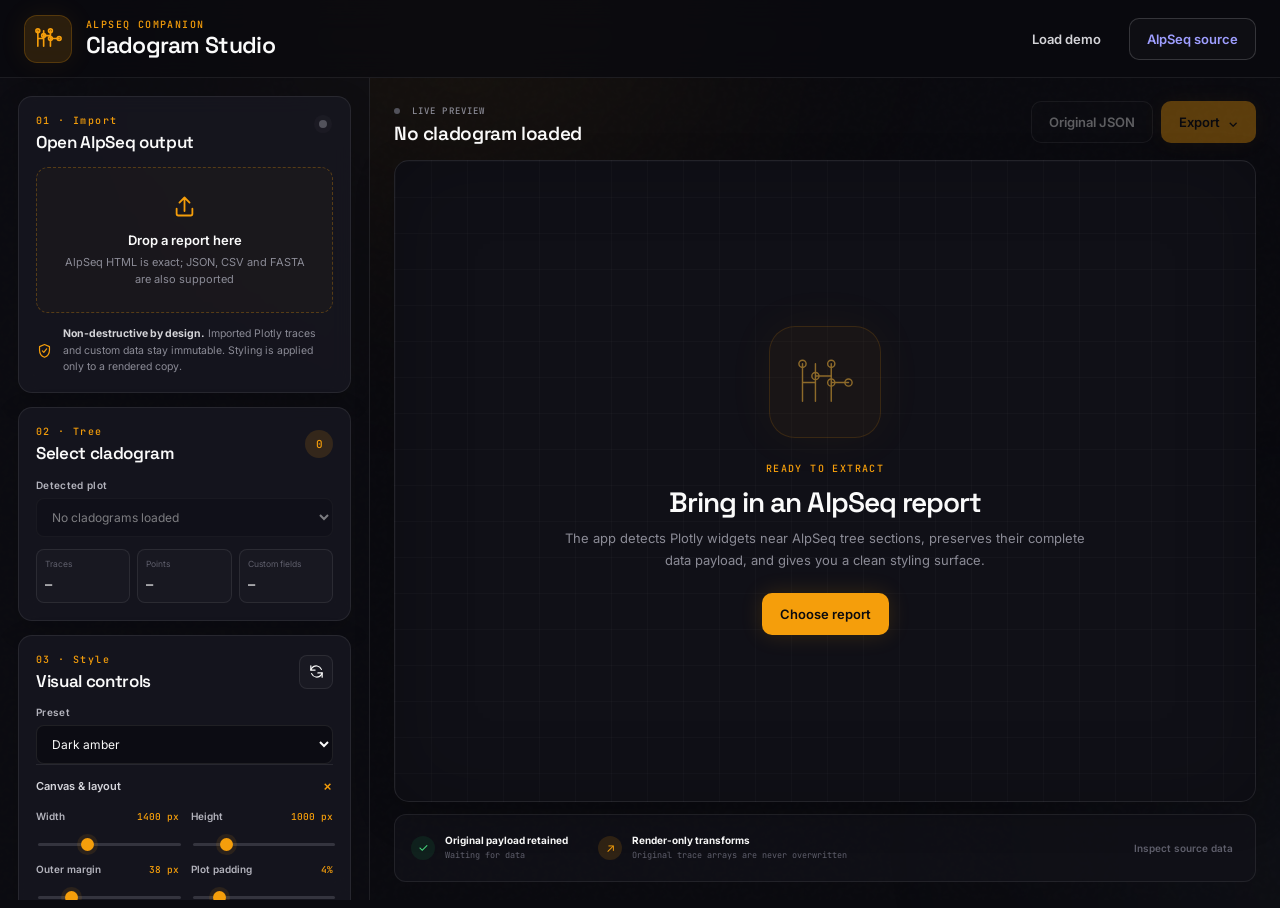
<file: index.html>
<!doctype html>
<html lang="en">
<head>
  <meta charset="utf-8" />
  <meta name="viewport" content="width=device-width, initial-scale=1" />
  <meta name="description" content="Extract, restyle, resize and export cladograms from AlpSeq HTML reports without altering the underlying Plotly data." />
  <meta name="theme-color" content="#0a0a0f" />
  <title>AlpSeq Cladogram Studio</title>
  <link rel="preconnect" href="https://fonts.googleapis.com" />
  <link rel="preconnect" href="https://fonts.gstatic.com" crossorigin />
  <link href="https://fonts.googleapis.com/css2?family=Inter:wght@400;500;600;700&family=JetBrains+Mono:wght@400;500&family=Space+Grotesk:wght@500;600;700&display=swap" rel="stylesheet" />
  <link rel="stylesheet" href="styles.css?v=20260714-1" />
  <script src="https://cdn.plot.ly/plotly-3.3.1.min.js" defer></script>
  <script src="app-core.js?v=20260714-5" defer></script>
  <script src="app-tree.js?v=20260714-5" defer></script>
  <script src="app-render.js?v=20260714-5" defer></script>
  <script src="app-utils.js?v=20260714-5" defer></script>
</head>
<body>
  <div class="ambient ambient-one" aria-hidden="true"></div>
  <div class="ambient ambient-two" aria-hidden="true"></div>
  <div class="noise" aria-hidden="true"></div>

  <header class="topbar">
    <div class="brand">
      <div class="brand-mark" aria-hidden="true">
        <svg viewBox="0 0 32 32" role="img">
          <path d="M5 24V8m0 8h6m0-8v16m0-11h7m0-5v16m0-8h9" />
          <circle cx="5" cy="8" r="2" /><circle cx="11" cy="13" r="2" />
          <circle cx="18" cy="8" r="2" /><circle cx="18" cy="16" r="2" />
          <circle cx="27" cy="16" r="2" />
        </svg>
      </div>
      <div>
        <p class="eyebrow">ALPSEQ COMPANION</p>
        <h1>Cladogram Studio</h1>
      </div>
    </div>
    <div class="top-actions">
      <button class="button button-ghost" id="loadDemoButton" type="button">Load demo</button>
      <a class="button button-outline" href="https://github.com/kzeglinski/alpseq" target="_blank" rel="noreferrer">AlpSeq source</a>
    </div>
  </header>

  <main class="app-shell">
    <aside class="sidebar" aria-label="Cladogram controls">
      <section class="panel upload-panel">
        <div class="panel-heading">
          <div>
            <p class="section-kicker">01 · Import</p>
            <h2>Open AlpSeq output</h2>
          </div>
          <span class="status-dot" id="importStatusDot" aria-hidden="true"></span>
        </div>

        <label class="drop-zone" id="dropZone" for="fileInput">
          <input id="fileInput" type="file" accept=".html,.htm,.json,.csv,.tsv,.txt,.fa,.fasta,.fas" />
          <svg viewBox="0 0 24 24" aria-hidden="true"><path d="M12 16V4m0 0L7.5 8.5M12 4l4.5 4.5M5 14v4.5A1.5 1.5 0 0 0 6.5 20h11a1.5 1.5 0 0 0 1.5-1.5V14" /></svg>
          <span class="drop-title">Drop a report here</span>
          <span class="drop-subtitle">AlpSeq HTML is exact; JSON, CSV and FASTA are also supported</span>
        </label>

        <div class="preservation-note">
          <svg viewBox="0 0 24 24" aria-hidden="true"><path d="M12 3 5 6v5c0 4.4 2.7 8.4 7 10 4.3-1.6 7-5.6 7-10V6l-7-3Z" /><path d="m9 12 2 2 4-5" /></svg>
          <div><strong>Non-destructive by design.</strong> Imported Plotly traces and custom data stay immutable. Styling is applied only to a rendered copy.</div>
        </div>
      </section>

      <section class="panel" id="treeSelectionPanel">
        <div class="panel-heading compact">
          <div>
            <p class="section-kicker">02 · Tree</p>
            <h2>Select cladogram</h2>
          </div>
          <span class="count-badge" id="treeCountBadge">0</span>
        </div>
        <label class="field-label" for="treeSelect">Detected plot</label>
        <select id="treeSelect" disabled>
          <option>No cladograms loaded</option>
        </select>
        <div class="data-summary" id="dataSummary">
          <div><span>Traces</span><strong>—</strong></div>
          <div><span>Points</span><strong>—</strong></div>
          <div><span>Custom fields</span><strong>—</strong></div>
        </div>
      </section>

      <section class="panel controls-panel" id="controlsPanel">
        <div class="panel-heading compact">
          <div>
            <p class="section-kicker">03 · Style</p>
            <h2>Visual controls</h2>
          </div>
          <button class="icon-button" id="resetButton" type="button" title="Reset style" aria-label="Reset style">
            <svg viewBox="0 0 24 24" aria-hidden="true"><path d="M4 4v6h6M20 20v-6h-6" /><path d="M5.1 15a8 8 0 0 0 13.2 2.3L20 14M4 10l1.7-3.3A8 8 0 0 1 18.9 9" /></svg>
          </button>
        </div>

        <div class="control-group">
          <label class="field-label" for="presetSelect">Preset</label>
          <select id="presetSelect">
            <option value="original">AlpSeq original</option>
            <option value="dark" selected>Dark amber</option>
            <option value="publication">Publication light</option>
            <option value="mono">Monochrome</option>
          </select>
        </div>

        <details open>
          <summary>Canvas &amp; layout</summary>
          <div class="details-body two-column-controls">
            <label class="control"><span>Width <output id="widthOutput">1400 px</output></span><input id="widthInput" type="range" min="500" max="3200" step="10" value="1400" /></label>
            <label class="control"><span>Height <output id="heightOutput">1000 px</output></span><input id="heightInput" type="range" min="400" max="3200" step="10" value="1000" /></label>
            <label class="control"><span>Outer margin <output id="marginOutput">38 px</output></span><input id="marginInput" type="range" min="0" max="180" step="1" value="38" /></label>
            <label class="control"><span>Plot padding <output id="paddingOutput">4%</output></span><input id="paddingInput" type="range" min="0" max="25" step="1" value="4" /></label>
            <label class="field full"><span>Orientation</span><select id="orientationSelect"><option value="ltr">Left → right</option><option value="rtl">Right → left</option><option value="ttb">Top → bottom</option><option value="btt">Bottom → top</option></select></label>
          </div>
        </details>

        <details open>
          <summary>Branches &amp; leaves</summary>
          <div class="details-body two-column-controls">
            <label class="control"><span>Branch width <output id="lineWidthOutput">1.8</output></span><input id="lineWidthInput" type="range" min="0.5" max="8" step="0.1" value="1.8" /></label>
            <label class="control"><span>Leaf size <output id="markerSizeOutput">7</output></span><input id="markerSizeInput" type="range" min="1" max="28" step="1" value="7" /></label>
            <label class="control"><span>Opacity <output id="opacityOutput">100%</output></span><input id="opacityInput" type="range" min="10" max="100" step="1" value="100" /></label>
            <label class="field"><span>Line shape</span><select id="lineShapeSelect"><option value="linear">Linear</option><option value="hv">Step (H→V)</option><option value="vh">Step (V→H)</option><option value="hvh">Elbow</option></select></label>
            <label class="color-field"><span>Branches</span><input id="branchColorInput" type="color" value="#d4d4d8" /></label>
            <label class="color-field"><span>Leaves</span><input id="leafColorInput" type="color" value="#f59e0b" /></label>
            <label class="color-field"><span>Leaf outline</span><input id="leafOutlineColorInput" type="color" value="#f59e0b" /></label>
          </div>
        </details>

        <details open>
          <summary>Typography &amp; annotation</summary>
          <div class="details-body two-column-controls">
            <label class="control"><span>Label size <output id="fontSizeOutput">12 px</output></span><input id="fontSizeInput" type="range" min="7" max="32" step="1" value="12" /></label>
            <label class="field"><span>Font</span><select id="fontSelect"><option value="Inter, sans-serif">Inter</option><option value="Space Grotesk, sans-serif">Space Grotesk</option><option value="Arial, sans-serif">Arial</option><option value="Helvetica, Arial, sans-serif">Helvetica</option><option value="JetBrains Mono, monospace">JetBrains Mono</option></select></label>
            <label class="color-field"><span>Text</span><input id="textColorInput" type="color" value="#fafafa" /></label>
            <label class="field full"><span>Figure title</span><input id="titleInput" type="text" placeholder="Use imported title" /></label>
            <label class="switch-row"><span>Show labels</span><input id="showLabelsInput" type="checkbox" checked /><i></i></label>
            <label class="switch-row"><span>Show legend</span><input id="showLegendInput" type="checkbox" /><i></i></label>
            <label class="switch-row"><span>Show hover data</span><input id="showHoverInput" type="checkbox" checked /><i></i></label>
            <label class="switch-row"><span>Show axes</span><input id="showAxesInput" type="checkbox" /><i></i></label>
          </div>
        </details>

        <details>
          <summary>Colours &amp; background</summary>
          <div class="details-body two-column-controls">
            <label class="color-field"><span>Page</span><input id="pageColorInput" type="color" value="#0a0a0f" /></label>
            <label class="color-field"><span>Plot</span><input id="plotColorInput" type="color" value="#12121a" /></label>
            <label class="color-field"><span>Grid</span><input id="gridColorInput" type="color" value="#343440" /></label>
          </div>
        </details>
      </section>
    </aside>

    <section class="workspace">
      <div class="workspace-toolbar">
        <div class="workspace-title">
          <span class="live-indicator"><i></i> LIVE PREVIEW</span>
          <h2 id="workspaceHeading">No cladogram loaded</h2>
        </div>
        <div class="export-menu">
          <button class="button button-outline" id="downloadDataButton" type="button" disabled>Original JSON</button>
          <button class="button button-primary" id="exportButton" type="button" disabled>Export <span aria-hidden="true">⌄</span></button>
          <div class="menu" id="exportMenu" hidden>
            <button type="button" data-export="png">PNG image</button>
            <button type="button" data-export="svg">SVG vector</button>
            <button type="button" data-export="html">Standalone HTML</button>
            <button type="button" data-export="json">Styled Plotly JSON</button>
          </div>
        </div>
      </div>

      <div class="plot-stage" id="plotStage">
        <div class="empty-state" id="emptyState">
          <div class="empty-icon" aria-hidden="true">
            <svg viewBox="0 0 96 96"><path d="M16 74V22m0 26h18m0-26v52m0-35h22m0-17v52m0-26h24" /><circle cx="16" cy="22" r="5" /><circle cx="34" cy="39" r="5" /><circle cx="56" cy="22" r="5" /><circle cx="56" cy="48" r="5" /><circle cx="80" cy="48" r="5" /></svg>
          </div>
          <p class="section-kicker">READY TO EXTRACT</p>
          <h3>Bring in an AlpSeq report</h3>
          <p>The app detects Plotly widgets near AlpSeq tree sections, preserves their complete data payload, and gives you a clean styling surface.</p>
          <button class="button button-primary" id="emptyOpenButton" type="button">Choose report</button>
        </div>
        <div id="plot" role="img" aria-label="Interactive cladogram preview"></div>
      </div>

      <div class="integrity-bar" id="integrityBar">
        <div class="integrity-item"><span class="integrity-icon">✓</span><div><strong>Original payload retained</strong><small id="payloadHash">Waiting for data</small></div></div>
        <div class="integrity-item"><span class="integrity-icon neutral">↗</span><div><strong>Render-only transforms</strong><small>Original trace arrays are never overwritten</small></div></div>
        <button class="text-button" id="inspectButton" type="button" disabled>Inspect source data</button>
      </div>
    </section>
  </main>

  <dialog id="inspectDialog">
    <div class="dialog-heading">
      <div><p class="section-kicker">SOURCE PAYLOAD</p><h2>Original Plotly data</h2></div>
      <button class="icon-button" id="closeInspectButton" type="button" aria-label="Close"><svg viewBox="0 0 24 24"><path d="m6 6 12 12M18 6 6 18" /></svg></button>
    </div>
    <p class="dialog-note">This is the untouched payload extracted from the report. Visual controls operate on a separate clone.</p>
    <pre id="inspectPre"></pre>
  </dialog>

  <div class="toast" id="toast" role="status" aria-live="polite"></div>
</body>
</html>
</file>
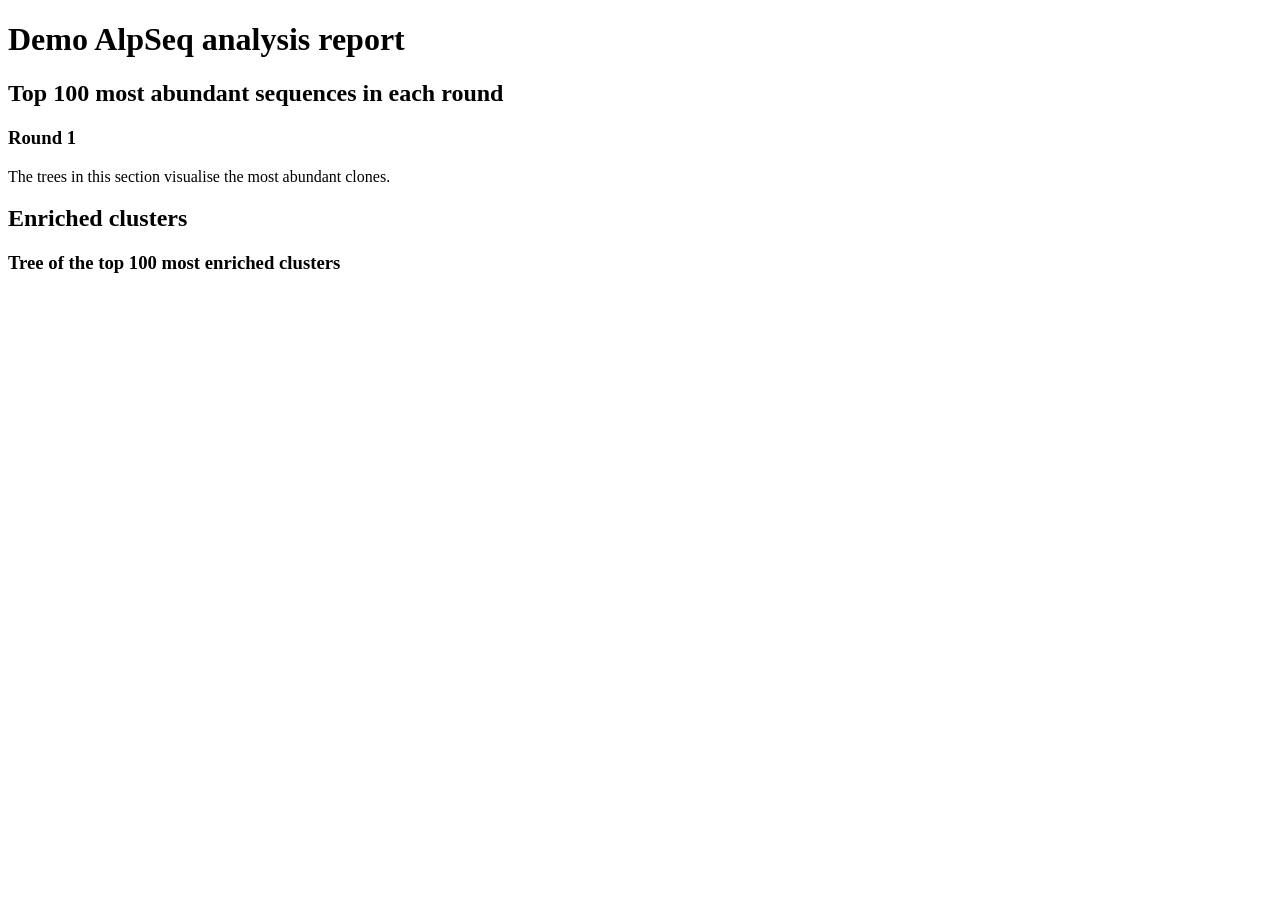
<file: sample-data/alpseq-demo-report.html>
<!doctype html><html><head><meta charset="utf-8"><title>AlpSeq demo report</title></head><body>
<h1>Demo AlpSeq analysis report</h1><h2>Top 100 most abundant sequences in each round</h2><h3>Round 1</h3>
<p>The trees in this section visualise the most abundant clones.</p>
<div class="plotly html-widget" id="htmlwidget-tree-round-1"></div>
<script type="application/json" data-for="htmlwidget-tree-round-1">{"x":{"data":[{"type":"scatter","mode":"lines","name":"Branches","x":[1.0,0.86,null,1.0,0.86,null,0.86,0.86,null,1.0,0.86,null,1.0,0.86,null,0.86,0.86,null,1.0,0.86,null,1.0,0.86,null,0.86,0.86,null,1.0,0.86,null,1.0,0.86,null,0.86,0.86,null,1.0,0.86,null,1.0,0.86,null,0.86,0.86,null,1.0,0.86,null,1.0,0.86,null,0.86,0.86,null,1.0,0.86,null,1.0,0.86,null,0.86,0.86,null,1.0,0.86,null,1.0,0.86,null,0.86,0.86,null,1.0,0.86,null,1.0,0.86,null,0.86,0.86,null,0.86,0.7,null,0.86,0.7,null,0.7,0.7,null,0.86,0.7,null,0.86,0.7,null,0.7,0.7,null,0.86,0.7,null,0.86,0.7,null,0.7,0.7,null,0.7,0.5399999999999999,null,0.7,0.5399999999999999,null,0.5399999999999999,0.5399999999999999,null,0.7,0.5399999999999999,null,0.86,0.5399999999999999,null,0.5399999999999999,0.5399999999999999,null,0.5399999999999999,0.3799999999999999,null,0.5399999999999999,0.3799999999999999,null,0.3799999999999999,0.3799999999999999,null],"y":[0,0,null,1,1,null,0,1,null,2,2,null,3,3,null,2,3,null,4,4,null,5,5,null,4,5,null,6,6,null,7,7,null,6,7,null,8,8,null,9,9,null,8,9,null,10,10,null,11,11,null,10,11,null,12,12,null,13,13,null,12,13,null,0.5,0.5,null,2.5,2.5,null,0.5,2.5,null,4.5,4.5,null,6.5,6.5,null,4.5,6.5,null,8.5,8.5,null,10.5,10.5,null,8.5,10.5,null,1.5,1.5,null,5.5,5.5,null,1.5,5.5,null,9.5,9.5,null,12.5,12.5,null,9.5,12.5,null,3.5,3.5,null,11.0,11.0,null,3.5,11.0,null],"line":{"color":"#5f6368","width":1.4},"hoverinfo":"skip"},{"type":"scatter","mode":"markers+text","name":"Clones","x":[1.0,1.0,1.0,1.0,1.0,1.0,1.0,1.0,1.0,1.0,1.0,1.0,1.0,1.0],"y":[0,1,2,3,4,5,6,7,8,9,10,11,12,13],"text":["Clone 01-01","Clone 01-02","Clone 01-03","Clone 01-04","Clone 01-05","Clone 01-06","Clone 01-07","Clone 01-08","Clone 01-09","Clone 01-10","Clone 01-11","Clone 01-12","Clone 01-13","Clone 01-14"],"textposition":"middle right","marker":{"color":"#e83e8c","size":[8.43152458418745,7.96189547366785,9.102947968005374,8.35564305022087,8.787672964687493,8.862667950228587,9.10907208097888,8.78710609303657,8.958229314188383,9.143795203845766,9.02238712568644,8.51587384371168,8.82795052830263,7.846337112129805]},"customdata":[[2701,"WDKESRSPHESAPQYARKIWEMAA","Round 1"],[916,"VAPHQATIRSVINIIRLAQVEGLE","Round 1"],[12675,"MTQTHLLWSTPWCSIPQGNVNDRT","Round 1"],[2268,"GTPNSASCLYWWPGGTIAHVVIPT","Round 1"],[6133,"WNRKVYAPTFTVHQCSNWVHTQSN","Round 1"],[7289,"NAVVYYMRYAIGVWGDVKCDDARA","Round 1"],[12855,"KIKEYGNLDGGKTGKLRMSSEALP","Round 1"],[6125,"QHKEKTHYQAIAPFCGRTQVITRI","Round 1"],[9083,"APWMQCLFHCLDDLLGQWKFAVCW","Round 1"],[13925,"HWRGYTCPHNEHWQWHSEPLTSAM","Round 1"],[10529,"PLAGHMWFMQHKEPVNVSVIDCDF","Round 1"],[3280,"GVHKMYTKNMMELIYSFWVEMCQD","Round 1"],[6729,"FFMEYWPDWVIWDKNLWVERKECL","Round 1"],[702,"YADQECHIWQGERGIGEQPVLVKS","Round 1"]],"hovertemplate":"<b>%{text}</b><br>CPM: %{customdata[0]}<br>Sequence: %{customdata[1]}<br>%{customdata[2]}<extra></extra>"}],"layout":{"title":{"text":"Round 1 · top abundant clones","x":0.01,"xanchor":"left"},"xaxis":{"visible":false,"showticklabels":false,"showgrid":false,"zeroline":false},"yaxis":{"visible":false,"showticklabels":false,"showgrid":false,"zeroline":false},"margin":{"l":30,"r":180,"t":50,"b":30},"paper_bgcolor":"#ffffff","plot_bgcolor":"#ffffff","showlegend":false,"height":650,"width":1000},"config":{"responsive":false,"displaylogo":false}},"evals":[],"jsHooks":[]}</script>
<h2>Enriched clusters</h2><h3>Tree of the top 100 most enriched clusters</h3>
<div class="plotly html-widget" id="htmlwidget-tree-enriched"></div>
<script type="application/json" data-for="htmlwidget-tree-enriched">{"x":{"data":[{"type":"scatter","mode":"lines","name":"Branches","x":[1.0,0.86,null,1.0,0.86,null,0.86,0.86,null,1.0,0.86,null,1.0,0.86,null,0.86,0.86,null,1.0,0.86,null,1.0,0.86,null,0.86,0.86,null,1.0,0.86,null,1.0,0.86,null,0.86,0.86,null,1.0,0.86,null,1.0,0.86,null,0.86,0.86,null,1.0,0.86,null,1.0,0.86,null,0.86,0.86,null,1.0,0.86,null,1.0,0.86,null,0.86,0.86,null,1.0,0.86,null,1.0,0.86,null,0.86,0.86,null,1.0,0.86,null,1.0,0.86,null,0.86,0.86,null,1.0,0.86,null,1.0,0.86,null,0.86,0.86,null,0.86,0.7,null,0.86,0.7,null,0.7,0.7,null,0.86,0.7,null,0.86,0.7,null,0.7,0.7,null,0.86,0.7,null,0.86,0.7,null,0.7,0.7,null,0.86,0.7,null,0.86,0.7,null,0.7,0.7,null,0.7,0.5399999999999999,null,0.7,0.5399999999999999,null,0.5399999999999999,0.5399999999999999,null,0.7,0.5399999999999999,null,0.7,0.5399999999999999,null,0.5399999999999999,0.5399999999999999,null,0.5399999999999999,0.3799999999999999,null,0.5399999999999999,0.3799999999999999,null,0.3799999999999999,0.3799999999999999,null,0.3799999999999999,0.2199999999999999,null,0.86,0.2199999999999999,null,0.2199999999999999,0.2199999999999999,null],"y":[0,0,null,1,1,null,0,1,null,2,2,null,3,3,null,2,3,null,4,4,null,5,5,null,4,5,null,6,6,null,7,7,null,6,7,null,8,8,null,9,9,null,8,9,null,10,10,null,11,11,null,10,11,null,12,12,null,13,13,null,12,13,null,14,14,null,15,15,null,14,15,null,16,16,null,17,17,null,16,17,null,0.5,0.5,null,2.5,2.5,null,0.5,2.5,null,4.5,4.5,null,6.5,6.5,null,4.5,6.5,null,8.5,8.5,null,10.5,10.5,null,8.5,10.5,null,12.5,12.5,null,14.5,14.5,null,12.5,14.5,null,1.5,1.5,null,5.5,5.5,null,1.5,5.5,null,9.5,9.5,null,13.5,13.5,null,9.5,13.5,null,3.5,3.5,null,11.5,11.5,null,3.5,11.5,null,7.5,7.5,null,16.5,16.5,null,7.5,16.5,null],"line":{"color":"#5f6368","width":1.4},"hoverinfo":"skip"},{"type":"scatter","mode":"markers+text","name":"Clones","x":[1.0,1.0,1.0,1.0,1.0,1.0,1.0,1.0,1.0,1.0,1.0,1.0,1.0,1.0,1.0,1.0,1.0,1.0],"y":[0,1,2,3,4,5,6,7,8,9,10,11,12,13,14,15,16,17],"text":["Clone 02-01","Clone 02-02","Clone 02-03","Clone 02-04","Clone 02-05","Clone 02-06","Clone 02-07","Clone 02-08","Clone 02-09","Clone 02-10","Clone 02-11","Clone 02-12","Clone 02-13","Clone 02-14","Clone 02-15","Clone 02-16","Clone 02-17","Clone 02-18"],"textposition":"middle right","marker":{"color":"#e83e8c","size":[9.165570740632901,8.90934203836131,9.128366953938082,9.14135569220389,8.164947372621842,8.06781451116184,8.979320697382025,9.018242667457908,9.129335352916488,8.955735842277665,9.021272013951037,8.741151598851784,9.053040008642746,9.004278372200162,8.317018101048111,8.853333105002335,9.018492453401473,8.795045370421125]},"customdata":[[14641,"CDDNGLKYHYCWGQPTNVRTKCAN","Round 2"],[8116,"MPQTGVGIIAGMGFTTNTVGRQTN","Round 2"],[13439,"WNNRGPRTISKSTTNRRNWVRSIM","Round 2"],[13847,"GYKSLLTVTTYWQLHSTNYDMAHE","Round 2"],[1462,"WCKWIETFKIHCQCCNNGIADEDA","Round 2"],[1169,"ANKFGGTAPWCIFCANYELMSALR","Round 2"],[9535,"YCKPYFSIDMEARFTWPSTMFMKK","Round 2"],[10429,"QAVFCKCFGGERITCIIRDKDWIY","Round 2"],[13469,"YNKQKTAFCPQGETDIEEAGIEHA","Round 2"],[9031,"RRLVPHHQQTAWWCQTWGESNATE","Round 2"],[10502,"NLNLAQEELHARCQSRHWYDALAN","Round 2"],[5510,"DISHEWNPRFNPEKEEDYMPHEAY","Round 2"],[11299,"SCSLNRFNKSTSQSLPIGSYKVQD","Round 2"],[10099,"WEDNGVFQDDCFLPIMRGTLEFVQ","Round 2"],[2075,"MTITKGGRIPNWFRRAYPGPTCSK","Round 2"],[7134,"KQSNVMDIVYHPPAMRTRGEAPHW","Round 2"],[10435,"PHEPVHKWWHSYFAYQSKTWGRHD","Round 2"],[6238,"ASVDWSMRKTRADYNGPKFCGSPR","Round 2"]],"hovertemplate":"<b>%{text}</b><br>CPM: %{customdata[0]}<br>Sequence: %{customdata[1]}<br>%{customdata[2]}<extra></extra>"}],"layout":{"title":{"text":"Top enriched clusters","x":0.01,"xanchor":"left"},"xaxis":{"visible":false,"showticklabels":false,"showgrid":false,"zeroline":false},"yaxis":{"visible":false,"showticklabels":false,"showgrid":false,"zeroline":false},"margin":{"l":30,"r":180,"t":50,"b":30},"paper_bgcolor":"#ffffff","plot_bgcolor":"#ffffff","showlegend":false,"height":650,"width":1000},"config":{"responsive":false,"displaylogo":false}},"evals":[],"jsHooks":[]}</script>
</body></html>
</file>
<file: styles.css>
:root {
  color-scheme: dark;
  --bg: #0a0a0f;
  --bg-alt: #12121a;
  --surface: rgba(26, 26, 36, 0.68);
  --surface-solid: #1a1a24;
  --surface-high: #20202b;
  --text: #fafafa;
  --muted: #8b8b96;
  --faint: #5f5f6c;
  --accent: #f59e0b;
  --accent-soft: rgba(245, 158, 11, 0.14);
  --border: rgba(255, 255, 255, 0.08);
  --border-hover: rgba(255, 255, 255, 0.16);
  --shadow: 0 20px 60px rgba(0, 0, 0, 0.38);
  --radius-sm: 6px;
  --radius-md: 9px;
  --radius-lg: 14px;
  --sidebar: 370px;
}

* { box-sizing: border-box; }
html, body { min-height: 100%; }
body {
  margin: 0;
  background: var(--bg);
  color: var(--text);
  font-family: Inter, system-ui, sans-serif;
  overflow-x: hidden;
}
button, input, select { font: inherit; }
button, select, input { color: inherit; }
button { cursor: pointer; }
svg { display: block; }

.ambient { position: fixed; border-radius: 50%; filter: blur(130px); pointer-events: none; z-index: -2; }
.ambient-one { width: 520px; height: 520px; top: -260px; left: 16%; background: rgba(245, 158, 11, 0.055); }
.ambient-two { width: 460px; height: 460px; right: -250px; bottom: -160px; background: rgba(148, 163, 184, 0.035); }
.noise {
  position: fixed; inset: 0; pointer-events: none; z-index: -1; opacity: .018;
  background-image: url("data:image/svg+xml,%3Csvg viewBox='0 0 180 180' xmlns='http://www.w3.org/2000/svg'%3E%3Cfilter id='n'%3E%3CfeTurbulence type='fractalNoise' baseFrequency='.9' numOctaves='3' stitchTiles='stitch'/%3E%3C/filter%3E%3Crect width='100%25' height='100%25' filter='url(%23n)' opacity='.8'/%3E%3C/svg%3E");
}

.topbar {
  min-height: 78px; display: flex; align-items: center; justify-content: space-between; gap: 24px;
  padding: 14px 24px; border-bottom: 1px solid var(--border); background: rgba(10, 10, 15, .74);
  backdrop-filter: blur(16px); position: sticky; top: 0; z-index: 30;
}
.brand { display: flex; align-items: center; gap: 14px; }
.brand-mark {
  width: 48px; height: 48px; display: grid; place-items: center; border: 1px solid rgba(245, 158, 11, .22);
  border-radius: 13px; background: var(--accent-soft); box-shadow: 0 0 28px rgba(245, 158, 11, .08);
}
.brand-mark svg { width: 31px; fill: none; stroke: var(--accent); stroke-width: 1.7; stroke-linecap: round; stroke-linejoin: round; }
.brand h1 { margin: 1px 0 0; font: 600 23px/1.1 "Space Grotesk", sans-serif; letter-spacing: -.03em; }
.eyebrow, .section-kicker { margin: 0; color: var(--accent); font: 500 10px/1.4 "JetBrains Mono", monospace; letter-spacing: .14em; }
.top-actions { display: flex; gap: 10px; }

.button {
  min-height: 42px; display: inline-flex; align-items: center; justify-content: center; gap: 8px; padding: 0 17px;
  border-radius: 10px; border: 1px solid transparent; text-decoration: none; font-weight: 600; font-size: 13px;
  transition: transform .18s ease, border-color .18s ease, background .18s ease, box-shadow .18s ease, opacity .18s ease;
}
.button:hover:not(:disabled) { transform: translateY(-1px); }
.button:active:not(:disabled) { transform: scale(.98); }
.button:focus-visible, .icon-button:focus-visible, select:focus-visible, input:focus-visible, .drop-zone:focus-within, .text-button:focus-visible {
  outline: 2px solid var(--accent); outline-offset: 2px;
}
.button-primary { background: var(--accent); color: #0a0a0f; box-shadow: 0 0 22px rgba(245, 158, 11, .16); }
.button-primary:hover:not(:disabled) { box-shadow: 0 0 26px rgba(245, 158, 11, .35); filter: brightness(1.06); }
.button-outline { border-color: var(--border-hover); background: rgba(255,255,255,.025); }
.button-outline:hover:not(:disabled) { border-color: rgba(255,255,255,.25); background: rgba(255,255,255,.055); }
.button-ghost { background: transparent; color: #d4d4d8; }
.button-ghost:hover { background: rgba(255,255,255,.05); }
.button:disabled { cursor: not-allowed; opacity: .35; }

.app-shell { min-height: calc(100vh - 78px); display: grid; grid-template-columns: var(--sidebar) minmax(0, 1fr); }
.sidebar {
  padding: 18px; border-right: 1px solid var(--border); background: rgba(14, 14, 20, .72);
  overflow-y: auto; max-height: calc(100vh - 78px); position: sticky; top: 78px;
}
.panel {
  border: 1px solid var(--border); border-radius: var(--radius-lg); background: var(--surface); backdrop-filter: blur(10px);
  padding: 17px; margin-bottom: 14px; box-shadow: 0 8px 28px rgba(0,0,0,.16);
}
.panel-heading { display: flex; align-items: flex-start; justify-content: space-between; gap: 12px; margin-bottom: 15px; }
.panel-heading.compact { align-items: center; }
.panel h2 { margin: 4px 0 0; font: 600 17px/1.2 "Space Grotesk", sans-serif; letter-spacing: -.02em; }
.status-dot { width: 8px; height: 8px; margin: 6px; border-radius: 50%; background: #52525b; box-shadow: 0 0 0 5px rgba(82,82,91,.1); transition: .2s ease; }
.status-dot.active { background: #22c55e; box-shadow: 0 0 0 5px rgba(34,197,94,.1), 0 0 16px rgba(34,197,94,.35); }
.count-badge { min-width: 28px; height: 28px; display: grid; place-items: center; border-radius: 999px; background: var(--accent-soft); color: var(--accent); font: 500 11px "JetBrains Mono", monospace; }

.drop-zone {
  min-height: 146px; border: 1px dashed rgba(245,158,11,.28); border-radius: 12px; display: flex; flex-direction: column;
  align-items: center; justify-content: center; text-align: center; padding: 20px; background: rgba(245,158,11,.025);
  transition: .2s ease; cursor: pointer;
}
.drop-zone:hover, .drop-zone.dragover { border-color: rgba(245,158,11,.68); background: rgba(245,158,11,.07); box-shadow: inset 0 0 30px rgba(245,158,11,.035); }
.drop-zone input { position: absolute; opacity: 0; pointer-events: none; }
.drop-zone svg { width: 27px; fill: none; stroke: var(--accent); stroke-width: 1.6; stroke-linecap: round; stroke-linejoin: round; margin-bottom: 12px; }
.drop-title { font-weight: 600; font-size: 13px; }
.drop-subtitle { margin-top: 6px; color: var(--muted); font-size: 11px; line-height: 1.5; max-width: 260px; }
.preservation-note { display: flex; gap: 10px; margin-top: 13px; color: var(--muted); font-size: 10.5px; line-height: 1.55; }
.preservation-note strong { color: #d4d4d8; }
.preservation-note svg { flex: 0 0 17px; width: 17px; fill: none; stroke: var(--accent); stroke-width: 1.7; stroke-linecap: round; stroke-linejoin: round; margin-top: 1px; }

.field-label, .field > span, .color-field > span { display: block; margin-bottom: 7px; color: #b4b4bd; font-size: 10px; font-weight: 600; letter-spacing: .035em; }
select, input[type="text"] {
  width: 100%; min-height: 39px; border: 1px solid var(--border); border-radius: 8px; background: rgba(10,10,15,.65);
  padding: 0 11px; font-size: 12px; transition: .18s ease;
}
select:hover, input[type="text"]:hover { border-color: var(--border-hover); }
select:disabled { opacity: .45; }
.data-summary { display: grid; grid-template-columns: repeat(3, 1fr); gap: 7px; margin-top: 12px; }
.data-summary > div { min-width: 0; border: 1px solid var(--border); border-radius: 8px; background: rgba(255,255,255,.018); padding: 9px 8px; }
.data-summary span { display: block; color: var(--faint); font-size: 8.5px; margin-bottom: 4px; white-space: nowrap; }
.data-summary strong { font: 500 12px "JetBrains Mono", monospace; }

.icon-button {
  width: 34px; height: 34px; display: grid; place-items: center; border: 1px solid var(--border); border-radius: 8px;
  background: rgba(255,255,255,.025); transition: .18s ease;
}
.icon-button:hover { border-color: var(--border-hover); background: rgba(255,255,255,.055); }
.icon-button svg { width: 17px; fill: none; stroke: currentColor; stroke-width: 1.7; stroke-linecap: round; stroke-linejoin: round; }

details { border-top: 1px solid var(--border); }
details:last-child { border-bottom: 1px solid var(--border); }
summary { list-style: none; display: flex; align-items: center; justify-content: space-between; min-height: 43px; color: #d6d6dc; font-size: 11px; font-weight: 600; cursor: pointer; }
summary::-webkit-details-marker { display: none; }
summary::after { content: "+"; color: var(--faint); font: 400 17px "JetBrains Mono"; transition: transform .2s ease; }
details[open] summary::after { transform: rotate(45deg); color: var(--accent); }
.details-body { padding: 2px 0 16px; }
.two-column-controls { display: grid; grid-template-columns: 1fr 1fr; gap: 13px 12px; }
.control { min-width: 0; }
.control > span { display: flex; justify-content: space-between; gap: 8px; margin-bottom: 7px; color: #b4b4bd; font-size: 10px; font-weight: 600; }
.control output { color: var(--accent); font: 500 9.5px "JetBrains Mono", monospace; }
input[type="range"] { width: 100%; height: 3px; appearance: none; border-radius: 99px; background: #34343e; accent-color: var(--accent); }
input[type="range"]::-webkit-slider-thumb { appearance: none; width: 13px; height: 13px; border-radius: 50%; background: var(--accent); box-shadow: 0 0 0 4px rgba(245,158,11,.10); }
.field.full, .switch-row.full { grid-column: 1 / -1; }
.color-field input[type="color"] { width: 100%; height: 38px; padding: 4px; border: 1px solid var(--border); border-radius: 8px; background: rgba(10,10,15,.65); }
.switch-row { min-height: 37px; display: flex; align-items: center; justify-content: space-between; gap: 10px; color: #b4b4bd; font-size: 10px; font-weight: 600; position: relative; }
.switch-row input { position: absolute; opacity: 0; }
.switch-row i { width: 33px; height: 19px; border-radius: 99px; background: #34343e; position: relative; transition: .2s ease; }
.switch-row i::after { content: ""; width: 13px; height: 13px; border-radius: 50%; background: #8b8b96; position: absolute; top: 3px; left: 3px; transition: .2s ease; }
.switch-row input:checked + i { background: rgba(245,158,11,.3); box-shadow: inset 0 0 0 1px rgba(245,158,11,.26); }
.switch-row input:checked + i::after { left: 17px; background: var(--accent); }

.workspace { min-width: 0; padding: 20px 24px 26px; display: flex; flex-direction: column; }
.workspace-toolbar { display: flex; align-items: center; justify-content: space-between; gap: 18px; margin-bottom: 14px; }
.workspace-title h2 { margin: 5px 0 0; font: 600 19px/1.2 "Space Grotesk", sans-serif; letter-spacing: -.02em; }
.live-indicator { color: var(--muted); font: 500 9px "JetBrains Mono", monospace; letter-spacing: .12em; }
.live-indicator i { display: inline-block; width: 6px; height: 6px; border-radius: 50%; background: #52525b; margin-right: 6px; }
.live-indicator.active i { background: #22c55e; box-shadow: 0 0 10px rgba(34,197,94,.5); animation: pulse 1.8s ease-in-out infinite; }
@keyframes pulse { 50% { opacity: .45; } }
.export-menu { display: flex; gap: 8px; position: relative; }
.menu { position: absolute; right: 0; top: calc(100% + 8px); width: 190px; padding: 6px; border: 1px solid var(--border-hover); border-radius: 10px; background: #181820; box-shadow: var(--shadow); z-index: 15; }
.menu button { width: 100%; min-height: 38px; padding: 0 10px; text-align: left; border: 0; border-radius: 7px; background: transparent; font-size: 12px; }
.menu button:hover { background: rgba(255,255,255,.055); color: var(--accent); }

.plot-stage {
  flex: 1; min-height: 640px; overflow: auto; border: 1px solid var(--border); border-radius: 15px; background: #101017;
  background-image: linear-gradient(rgba(255,255,255,.018) 1px, transparent 1px), linear-gradient(90deg, rgba(255,255,255,.018) 1px, transparent 1px);
  background-size: 36px 36px; box-shadow: inset 0 0 80px rgba(0,0,0,.22), 0 12px 40px rgba(0,0,0,.17);
  position: relative;
}
#plot { min-width: 100%; min-height: 100%; display: none; }
.empty-state { min-height: 640px; display: flex; flex-direction: column; align-items: center; justify-content: center; text-align: center; padding: 40px; }
.empty-icon { width: 112px; height: 112px; display: grid; place-items: center; border-radius: 26px; background: rgba(245,158,11,.04); border: 1px solid rgba(245,158,11,.14); box-shadow: 0 0 50px rgba(245,158,11,.05); margin-bottom: 24px; }
.empty-icon svg { width: 69px; fill: none; stroke: #8d6a2a; stroke-width: 2; stroke-linecap: round; stroke-linejoin: round; }
.empty-state h3 { margin: 8px 0; font: 600 28px "Space Grotesk", sans-serif; letter-spacing: -.035em; }
.empty-state > p:not(.section-kicker) { max-width: 520px; margin: 0 0 22px; color: var(--muted); font-size: 13px; line-height: 1.65; }
.integrity-bar { display: flex; align-items: center; gap: 30px; min-height: 68px; margin-top: 12px; padding: 0 16px; border: 1px solid var(--border); border-radius: 12px; background: rgba(18,18,26,.72); }
.integrity-item { display: flex; align-items: center; gap: 10px; min-width: 0; }
.integrity-icon { width: 24px; height: 24px; display: grid; place-items: center; border-radius: 50%; background: rgba(34,197,94,.1); color: #4ade80; font-size: 12px; }
.integrity-icon.neutral { background: var(--accent-soft); color: var(--accent); }
.integrity-item strong { display: block; font-size: 10px; margin-bottom: 3px; }
.integrity-item small { display: block; color: var(--faint); font: 400 8.5px "JetBrains Mono", monospace; white-space: nowrap; overflow: hidden; text-overflow: ellipsis; max-width: 340px; }
.text-button { margin-left: auto; border: 0; background: transparent; color: var(--accent); font-size: 10px; font-weight: 600; }
.text-button:disabled { color: var(--faint); cursor: not-allowed; }

.dialog-heading { display: flex; justify-content: space-between; align-items: flex-start; gap: 20px; }
dialog { width: min(900px, calc(100vw - 40px)); max-height: 82vh; padding: 20px; border: 1px solid var(--border-hover); border-radius: 14px; background: #13131b; color: var(--text); box-shadow: var(--shadow); }
dialog::backdrop { background: rgba(0,0,0,.67); backdrop-filter: blur(5px); }
dialog h2 { margin: 5px 0 0; font: 600 21px "Space Grotesk", sans-serif; }
.dialog-note { color: var(--muted); font-size: 11px; }
pre { max-height: 58vh; overflow: auto; padding: 16px; border: 1px solid var(--border); border-radius: 10px; background: #09090e; color: #d4d4d8; font: 10px/1.65 "JetBrains Mono", monospace; white-space: pre-wrap; overflow-wrap: anywhere; }
.toast { position: fixed; left: 50%; bottom: 24px; transform: translate(-50%, 20px); opacity: 0; pointer-events: none; padding: 11px 15px; border: 1px solid var(--border-hover); border-radius: 9px; background: #20202b; box-shadow: var(--shadow); font-size: 11px; z-index: 100; transition: .22s ease; }
.toast.show { opacity: 1; transform: translate(-50%, 0); }

@media (max-width: 1050px) {
  :root { --sidebar: 330px; }
  .workspace { padding-left: 17px; padding-right: 17px; }
  .integrity-item:nth-child(2) { display: none; }
}
@media (max-width: 820px) {
  .topbar { position: relative; padding: 12px 14px; }
  .brand h1 { font-size: 19px; }
  .brand-mark { width: 42px; height: 42px; }
  .top-actions .button-ghost { display: none; }
  .app-shell { display: block; }
  .sidebar { position: relative; top: auto; max-height: none; border-right: 0; border-bottom: 1px solid var(--border); padding: 14px; }
  .workspace { padding: 15px 14px 22px; }
  .plot-stage, .empty-state { min-height: 520px; }
  .workspace-toolbar { align-items: flex-end; }
  .integrity-bar { gap: 12px; }
  .integrity-item small { max-width: 180px; }
}
@media (max-width: 560px) {
  .topbar { align-items: flex-start; }
  .top-actions .button-outline { padding: 0 11px; font-size: 0; }
  .top-actions .button-outline::after { content: "Source"; font-size: 12px; }
  .workspace-toolbar { display: block; }
  .export-menu { margin-top: 12px; }
  .export-menu .button { flex: 1; }
  .two-column-controls { grid-template-columns: 1fr; }
  .field.full, .switch-row.full { grid-column: auto; }
  .data-summary { grid-template-columns: 1fr 1fr 1fr; }
  .integrity-bar { display: grid; grid-template-columns: 1fr auto; padding: 10px 12px; }
  .integrity-item:nth-child(2) { display: none; }
  .text-button { margin: 0; }
}
</file>
